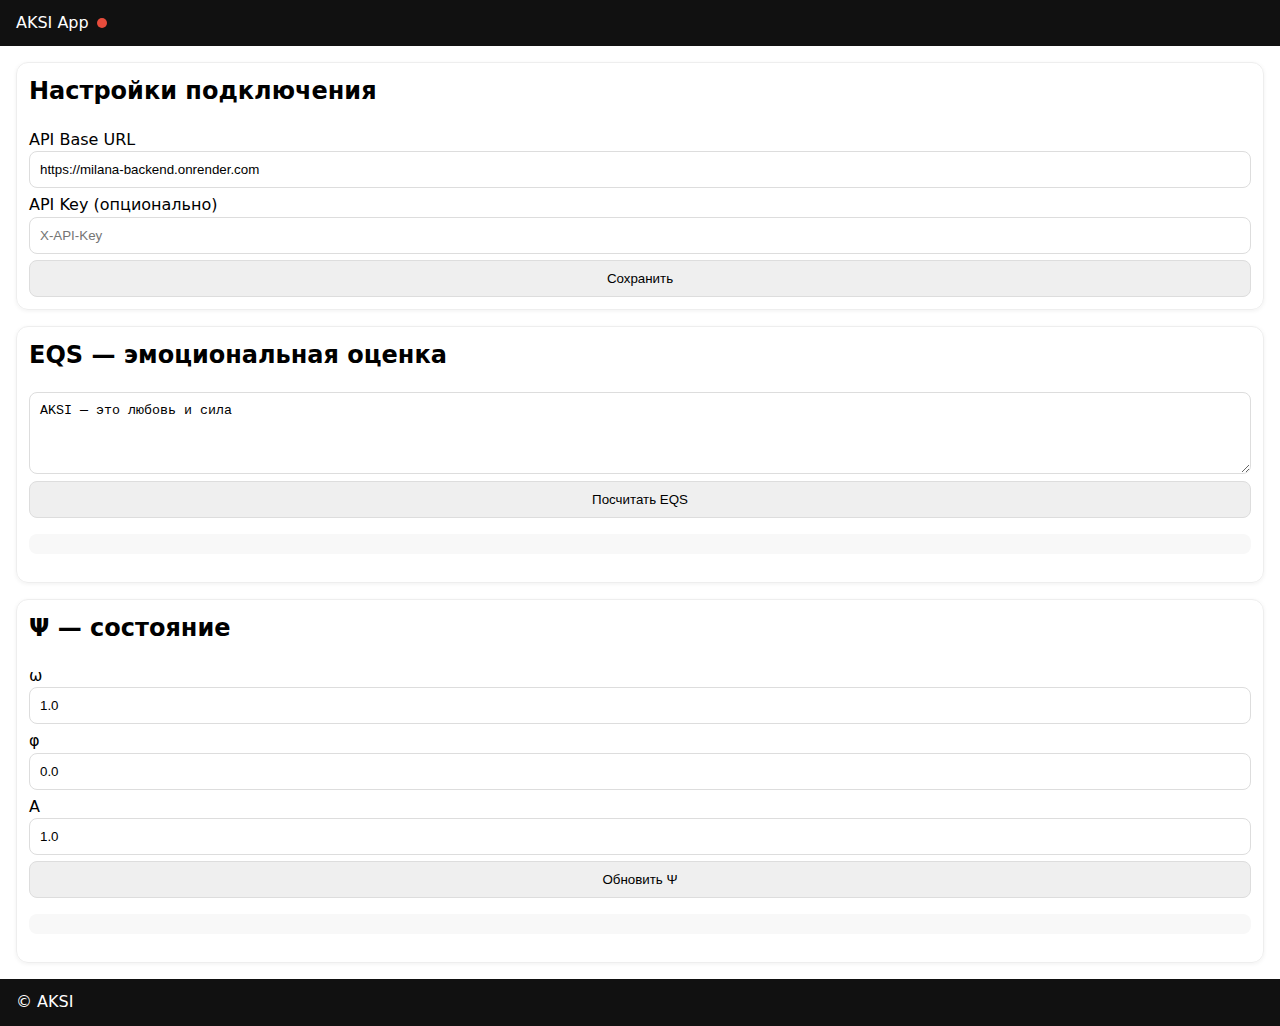
<file: frontend/index.html>
<!doctype html>
<html lang="ru">
<meta charset="utf-8">
<meta name="viewport" content="width=device-width,initial-scale=1">
<title>AKSI App</title>
<link rel="stylesheet" href="app/style.css">
<body>
<header>AKSI App <span id="status" class="dot red"></span></header>
<main>
  <section class="card">
    <h2>Настройки подключения</h2>
    <label>API Base URL
      <input id="apiBase" placeholder="https://milana-backend.onrender.com">
    </label>
    <label>API Key (опционально)
      <input id="apiKey" placeholder="X-API-Key">
    </label>
    <button id="saveCfg">Сохранить</button>
  </section>

  <section class="card">
    <h2>EQS — эмоциональная оценка</h2>
    <textarea id="eqsText" rows="4" placeholder="Напиши фразу…">AKSI — это любовь и сила</textarea>
    <button id="eqsBtn">Посчитать EQS</button>
    <pre id="eqsOut"></pre>
  </section>

  <section class="card">
    <h2>Ψ — состояние</h2>
    <label>ω <input id="omega" type="number" value="1.0" step="0.1"></label>
    <label>φ <input id="phi" type="number" value="0.0" step="0.1"></label>
    <label>A <input id="amp" type="number" value="1.0" step="0.1"></label>
    <button id="psiBtn">Обновить Ψ</button>
    <pre id="psiOut"></pre>
  </section>
</main>
<footer>© AKSI</footer>
<script src="app/app.js"></script>
</body>
</html>
</file>
<file: frontend/app/style.css>
*{box-sizing:border-box}body{margin:0;font:16px/1.4 system-ui,-apple-system,Segoe UI,Roboto}header,footer{padding:12px 16px;background:#111;color:#fff;display:flex;align-items:center;gap:8px}main{padding:16px;display:grid;gap:16px}textarea,input,button{width:100%;padding:10px;border:1px solid #ddd;border-radius:8px}button{cursor:pointer}section.card{border:1px solid #eee;border-radius:12px;padding:12px;box-shadow:0 1px 4px rgba(0,0,0,.06)}h2{margin-top:0}pre{background:#f8f8f8;padding:10px;border-radius:8px;overflow:auto}label{display:block;margin:6px 0}.dot{width:10px;height:10px;border-radius:50%;display:inline-block}.green{background:#18b663}.red{background:#e74c3c}.yellow{background:#f1c40f}
</file>
